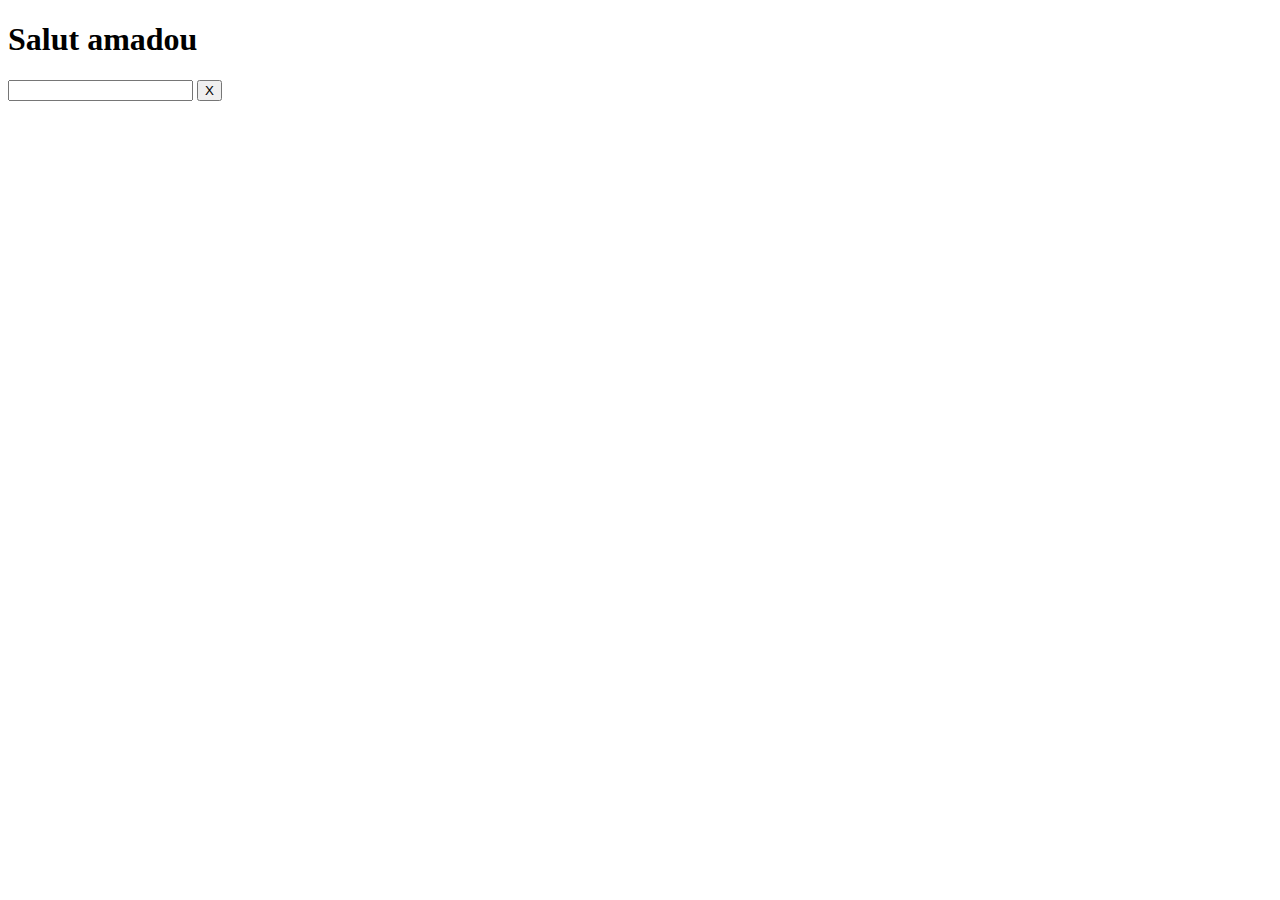
<file: index.html>
<!DOCTYPE html>
<html lang="en">
<head>
  <meta charset="UTF-8">
  <title>Document</title>
</head>
<body>
<h1>Salut amadou</h1>
<input type="text" id="input" />
<button id="reset">X</button>
<h1 id="text"></h1>
<script src="libs/Observable.js"></script>
<script src="views/View.js"></script>
<script src="controllers/AppController.js"></script>
<script src="models/Model.js"></script>
<script src="views/Compteur.js"></script>
<script src="app.js"></script>
</body>
</html>
</file>
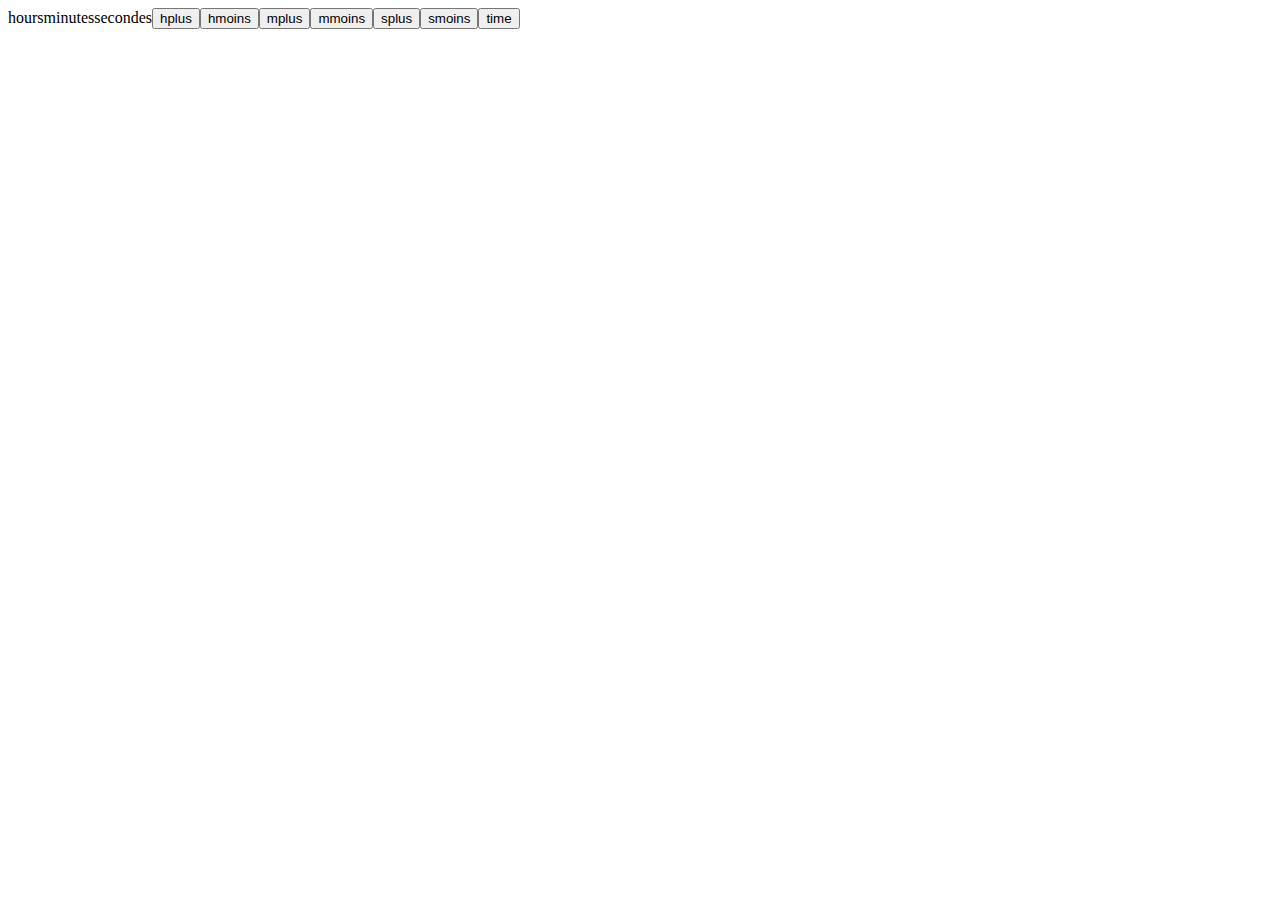
<file: 1-Horloge/index.html>
<!DOCTYPE html>
<html lang="fr">
<head>
  <meta charset="UTF-8">
  <title>Clock</title>
</head>
<body>
  

  <script src="js/libs/Observable.js"></script>
  <script src="js/views/ClockView.js"></script>
  <script src="js/models/Clock.js"></script>
  <script src="js/controllers/ClockController.js"></script>
  <script src="js/models/EventEmitter.js"></script>
  <script src="js/app.js"></script>
</body>
</html>
</file>
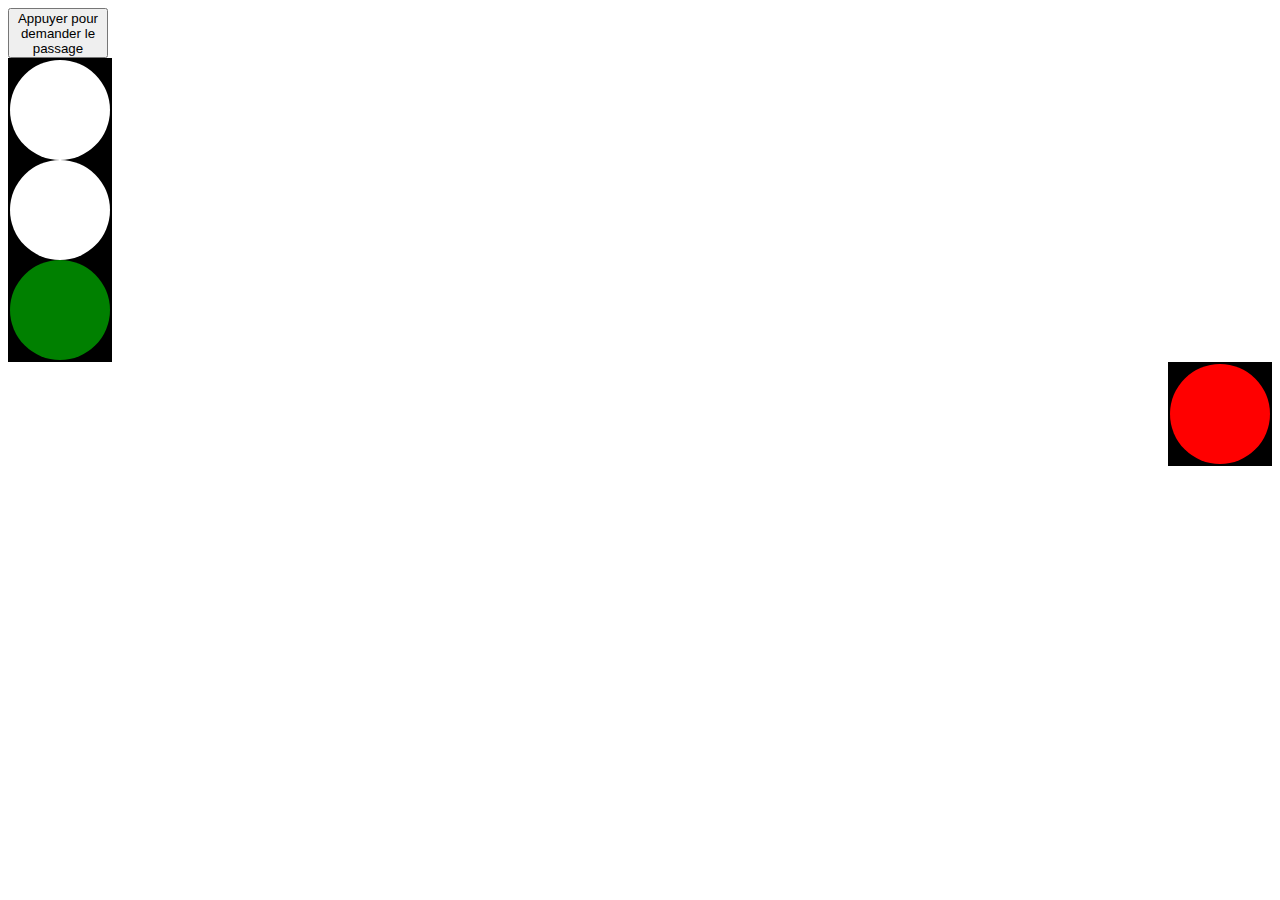
<file: 5-Saiveubiche/index.html>
<!DOCTYPE html>
<html lang="en">
<head>
    <meta charset="UTF-8">
    <title>Saiveubitche</title>
    <link href="libs/CSS/styles.css" type="text/css" rel="stylesheet">
</head>
<body>



<script src="libs/eventEmitter.js"></script>
<script src="libs/jquery-3.1.0.min.js"></script>
<script src="models/FireVoiture.js"></script>
<script src="models/FirePieton.js"></script>
<script src="controllers/FireController.js"></script>
<script src="views/FireView.js"></script>
<script src="app.js"></script>
</body>
</html>
</file>
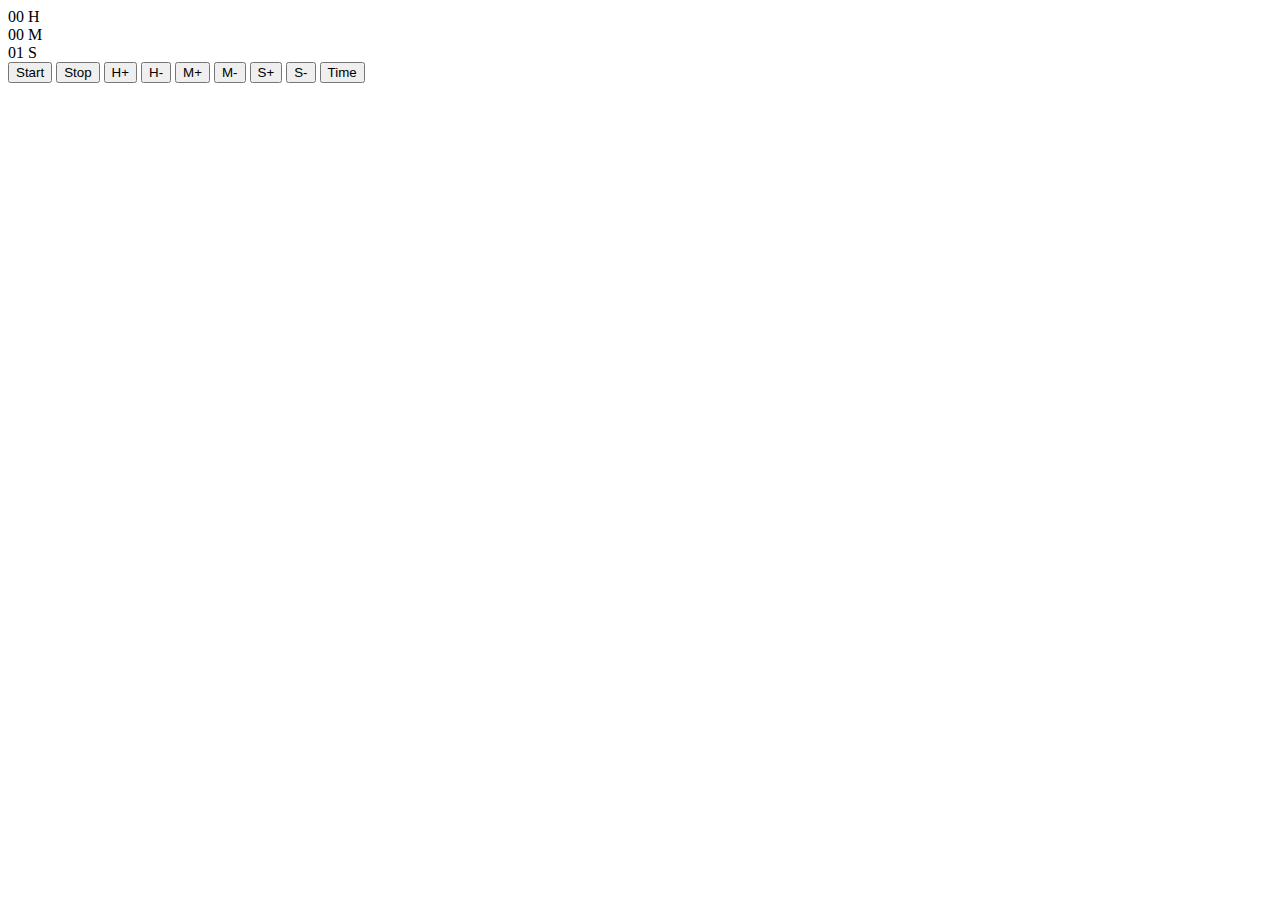
<file: Horloge/index.html>
<!DOCTYPE html>
<html lang="en">
<head>
    <meta charset="UTF-8">
    <title>Horloge</title>
</head>
<body>
<div id="horloge">
    <div id="heures">00 H</div>
    <div id="minutes">00 M</div>
    <div id="secondes">00 S</div>
</div>
    <button value="Start" id="start">Start</button>
    <button value="Stop" id="stop">Stop</button>
    <button value="H+" id="H+">H+</button>
    <button value="H-" id="H-">H-</button>
    <button value="M+" id="M+">M+</button>
    <button value="M-" id="M+">M-</button>
    <button value="S+" id="S+">S+</button>
    <button value="S-" id="S+">S-</button>
    <button value="Time" id="time">Time</button>
    <script src="EventEmitter.js"></script>
    <script src="app.js"></script>



</body>
</html>
</file>
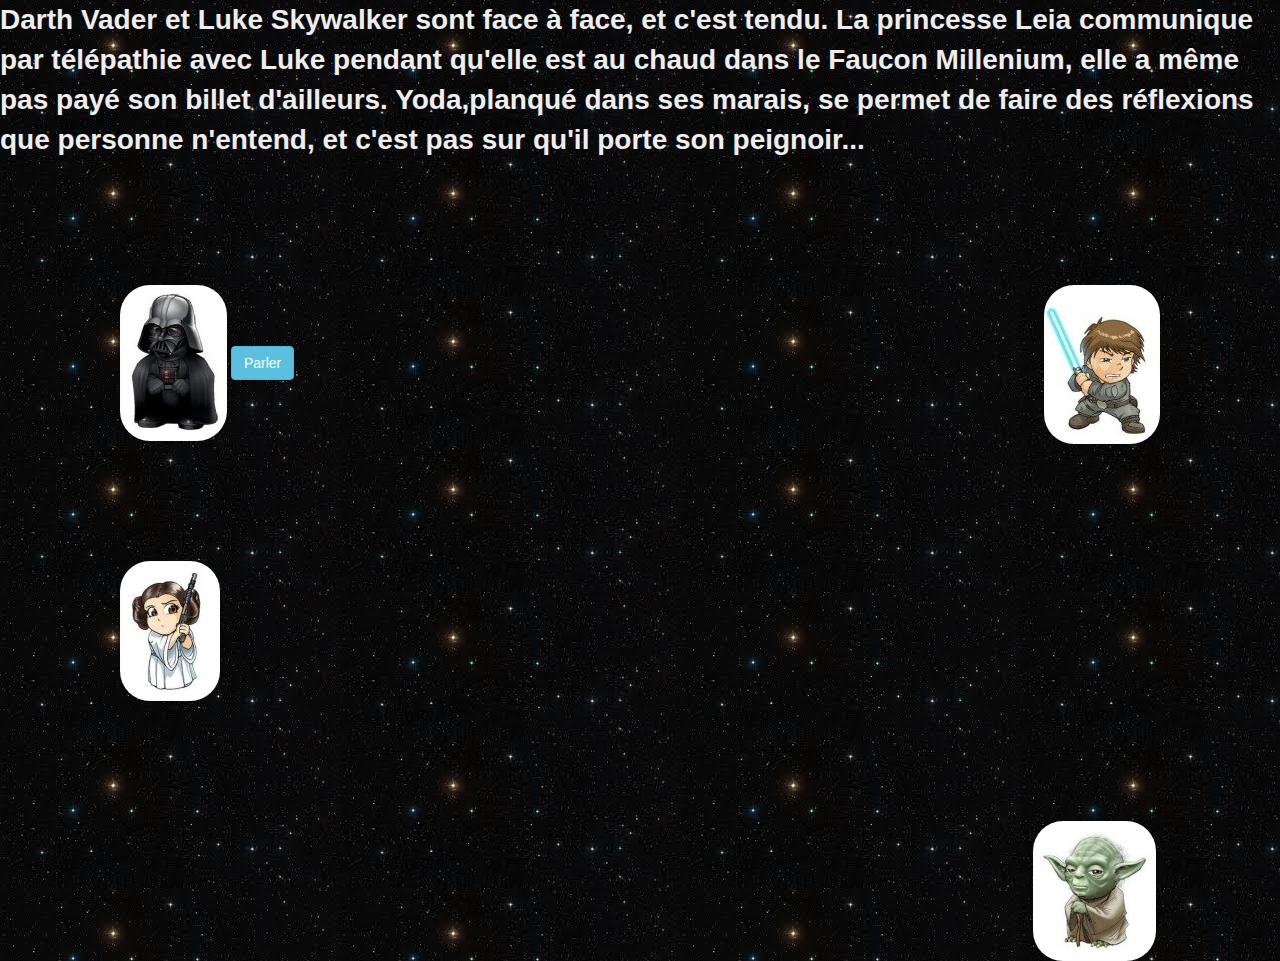
<file: StarWars/index.html>
<!DOCTYPE html>
<html lang="fr">
<head>
  <title>Observer Design Pattern Exemple </title>
  <script type="text/javascript" src="js/jquery-1.6.3.js"></script>
  <script type="text/javascript" src="js/libs/observable.js"></script>
  <script type="text/javascript" src="js/models/observer.js"></script>
  <script type="text/javascript" src="js/index.js"></script>
  <script type="text/javascript" src="js/models/darthVader.observer.js"></script>
  <script type="text/javascript" src="js/models/luke.observer.js"></script>
    <script type="text/javascript" src="js/models/leia.observer.js"></script>
    <script type="text/javascript" src="js/models/yoda.observer.js"></script>
  
  <!-- Latest compiled and minified CSS -->
<link rel="stylesheet" href="css/bootstrap.min.css" >
<link rel="stylesheet" href="css/styles.css" >  
  <meta charset="utf-8">
</head>
<body>
  <label class="dialog"> Darth Vader et Luke Skywalker sont face à face, et c'est tendu. La princesse Leia communique par télépathie avec Luke pendant qu'elle est au chaud dans le Faucon Millenium, elle a même pas payé son billet d'ailleurs.
  Yoda,planqué dans ses marais, se permet de faire des réflexions que personne n'entend, et c'est pas sur qu'il porte son peignoir...</label>
    

    <div id="luke">
        <label class="dialog"></label>
        <button class="parler lukeA btn btn-warning" style="display:none">Crier</button>
        <img src="img/luke.jpg" class="lukeImg" title="Luke Skywalker" alt="Luke Skywalker"/>
        <button class="def lukeB btn btn-warning" style="display:none">Se defendre</button>
    </div>

    <div id="darthVader"> 
          <img src="img/darthVader.jpg" class="darthVaderImg" title="Darth Vader" alt="Darth Vader"/>

          <button class="parler darthVaderA btn btn-info">Parler</button>
         
          <label class="dialog"></label>
          <button class="avancer darthVaderB btn btn-primary" style="display:none">Avancer</button>
        <button class="duel darthVaderC btn btn-primary" style="display:none">Provoquer Luke en duel</button>
    </div>
    <div id="leia">
        <img src="img/leia.jpg" class="leiaImg" title="Leia Skywalker" alt="Leia Skywalker"/>
      <button class="telepathe leia btn btn-warning" style="display:none">Intervient</button>
      <label class="dialog"></label>
    </div>

    <div id="yoda">
        <img src="img/yoda.jpg" class="yodaImg" title="Maitre Yoda" alt="Maitre Yoda"/>   
      <label class="dialog"></label>
    </div>

</body>
</html>
</file>
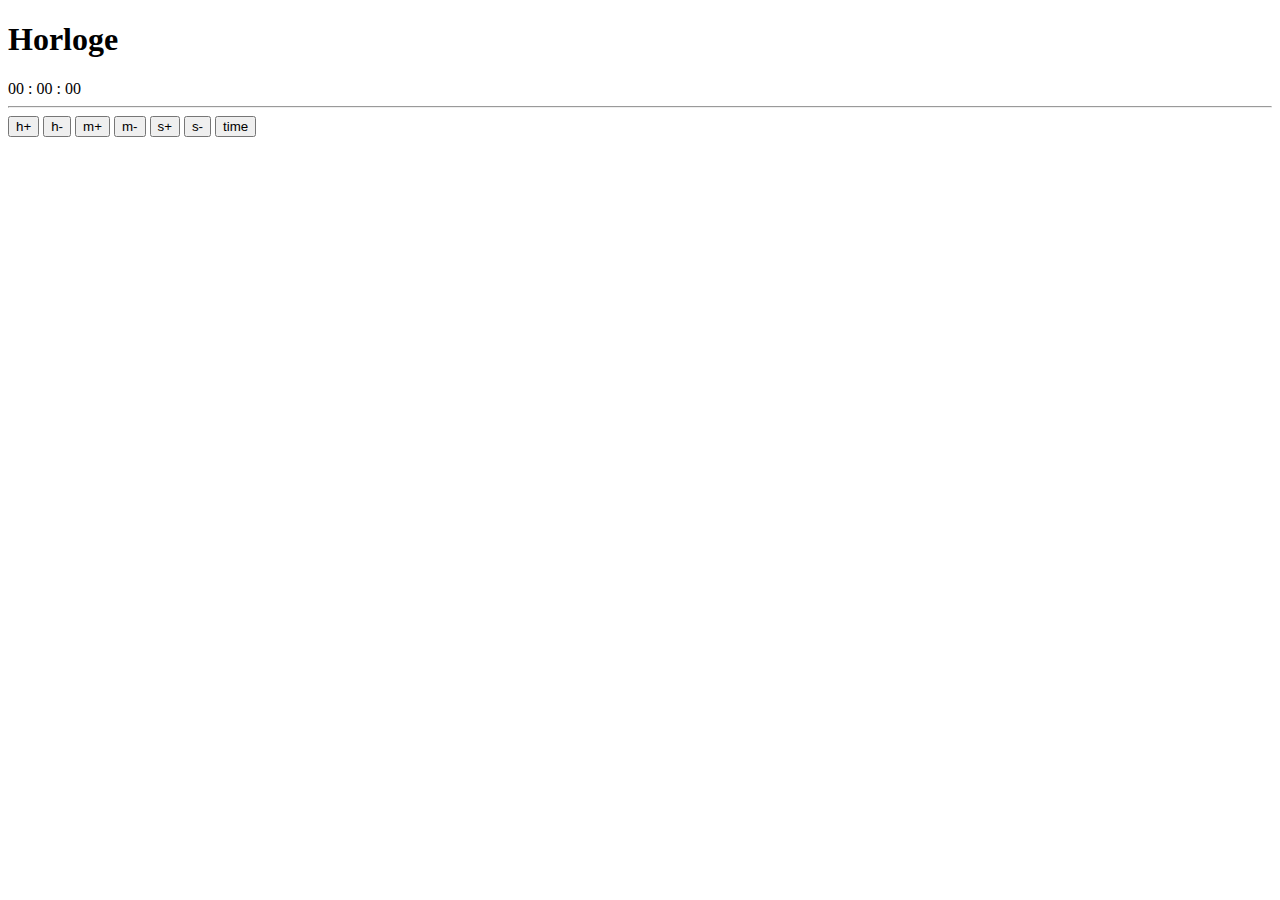
<file: 4-horloge/1-Horloge/index.html>
<!-- index.html -->
<!DOCTYPE html>
<html lang="fr">
<head>
  <meta charset="UTF-8">
  <title>Horloge</title>
</head>
<body>
  <h1>Horloge</h1>
  <span id="hours">00</span> :
  <span id="minutes">00</span> :
  <span id="seconds">00</span>
  <hr>
 
  <button id="hPlus">h+</button>
  <button id="hMinus">h-</button>
  <button id="mPlus">m+</button>
  <button id="mMinus">m-</button>
  <button id="sPlus">s+</button>
  <button id="sMinus">s-</button>
  <button id="time">time</button>
  <script src="js/app.js"></script>
</body>
</html>
</file>
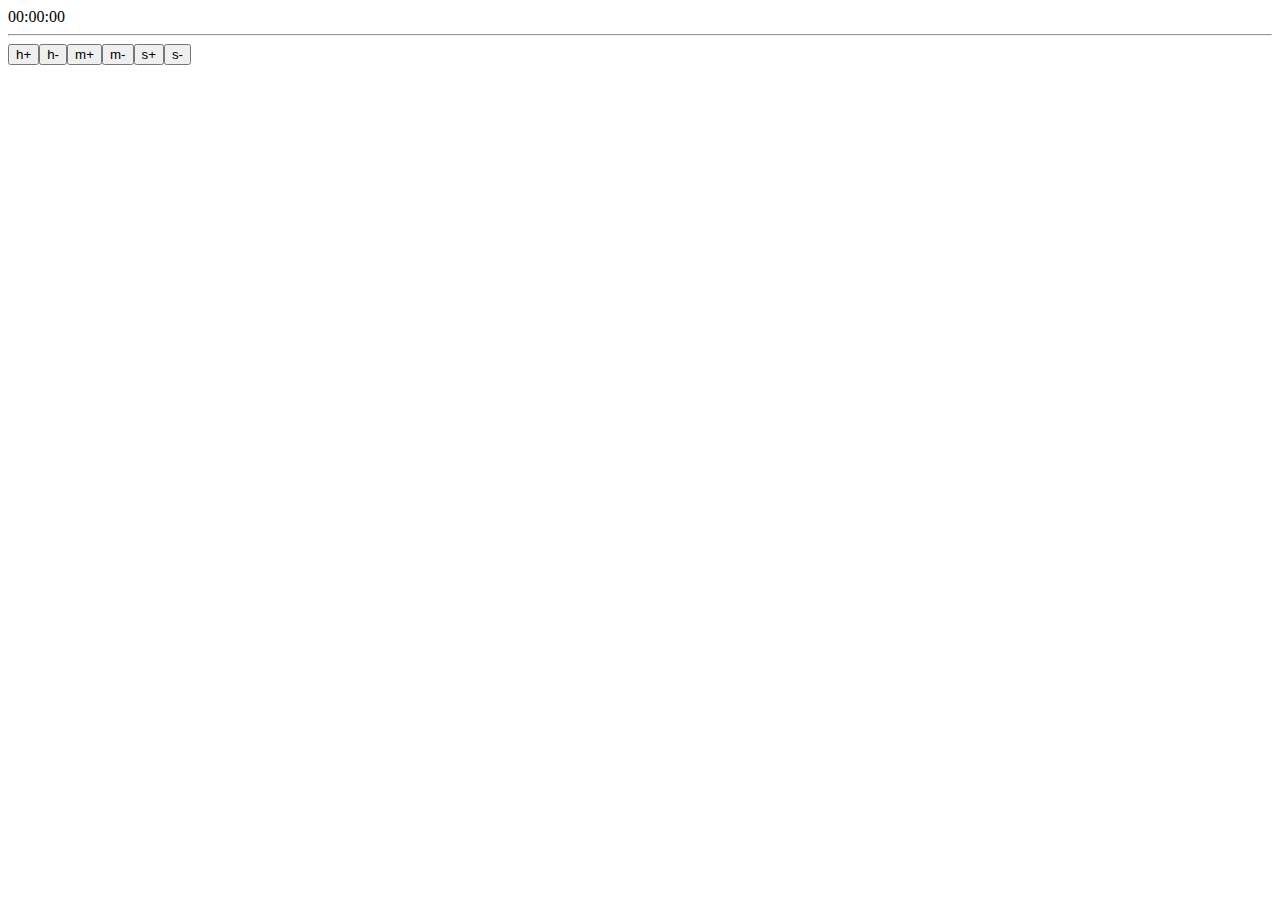
<file: 4-horloge/3-Horloge_MVC_Observable/index.html>
<!DOCTYPE html>
<html lang="fr">
<head>
  <meta charset="UTF-8">
  <title>Clock</title>
</head>
<body>
<!--/Ici les appels à tous les scripts js et à la lib JQuery/-->
<!--/On remarque que tous les composants dont on a besoin sont là : un fichier cible index.html 
une classe Observable pour respecter et appliquer le pattern Observer, un dossier Views et les vues,
un dossier Model et son fichier model, et le dossier Controller et son ficher controller.
Le fichier app.js initialise le tout/-->
  <script src="http://code.jquery.com/jquery-2.2.1.js"></script>
  <script src="js/libs/Observable.js"></script>
  <script src="js/views/ClockView.js"></script>
  <script src="js/views/NewClockView.js"></script>
  <script src="js/models/Clock.js"></script>
  <script src="js/controllers/ClockController.js"></script>
  <script src="js/app.js"></script>
</body>
</html>
</file>
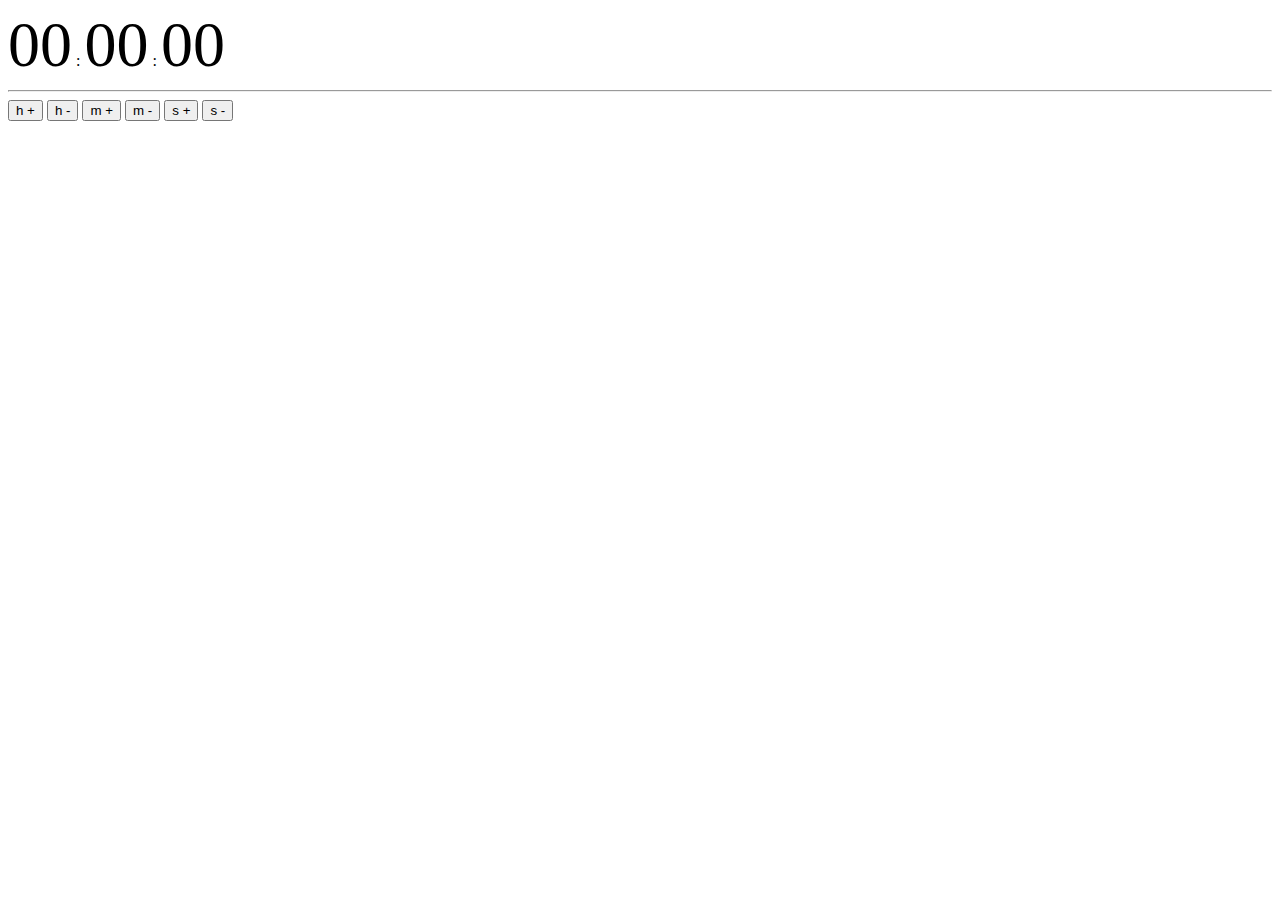
<file: 4-horloge/4-Horloge_MVC_EventEmitter/index.html>
<!DOCTYPE html>
<html lang="fr">
<head>
  <meta charset="UTF-8">
  <title>Horloge EventEmitter</title>
  <style>span{font-size: 4em;}</style>
</head>
<body>
  <div id="clock">
    <span id="hour"></span> : <span id="minute"></span> : <span id="second"></span>
    <hr>
    <button id="hPlus">h +</button>
    <button id="hMinus">h -</button>
    <button id="mPlus">m +</button>
    <button id="mMinus">m -</button>
    <button id="sPlus">s +</button>
    <button id="sMinus">s -</button>
  </div>
  <script src="lib/eventEmitter.js"></script>
  <script src="model/model.js"></script>
  <script src="controller/controller.js"></script>
  <script src="view/view.js"></script>
  <script src="app.js"></script>
</body>
</html>
</file>
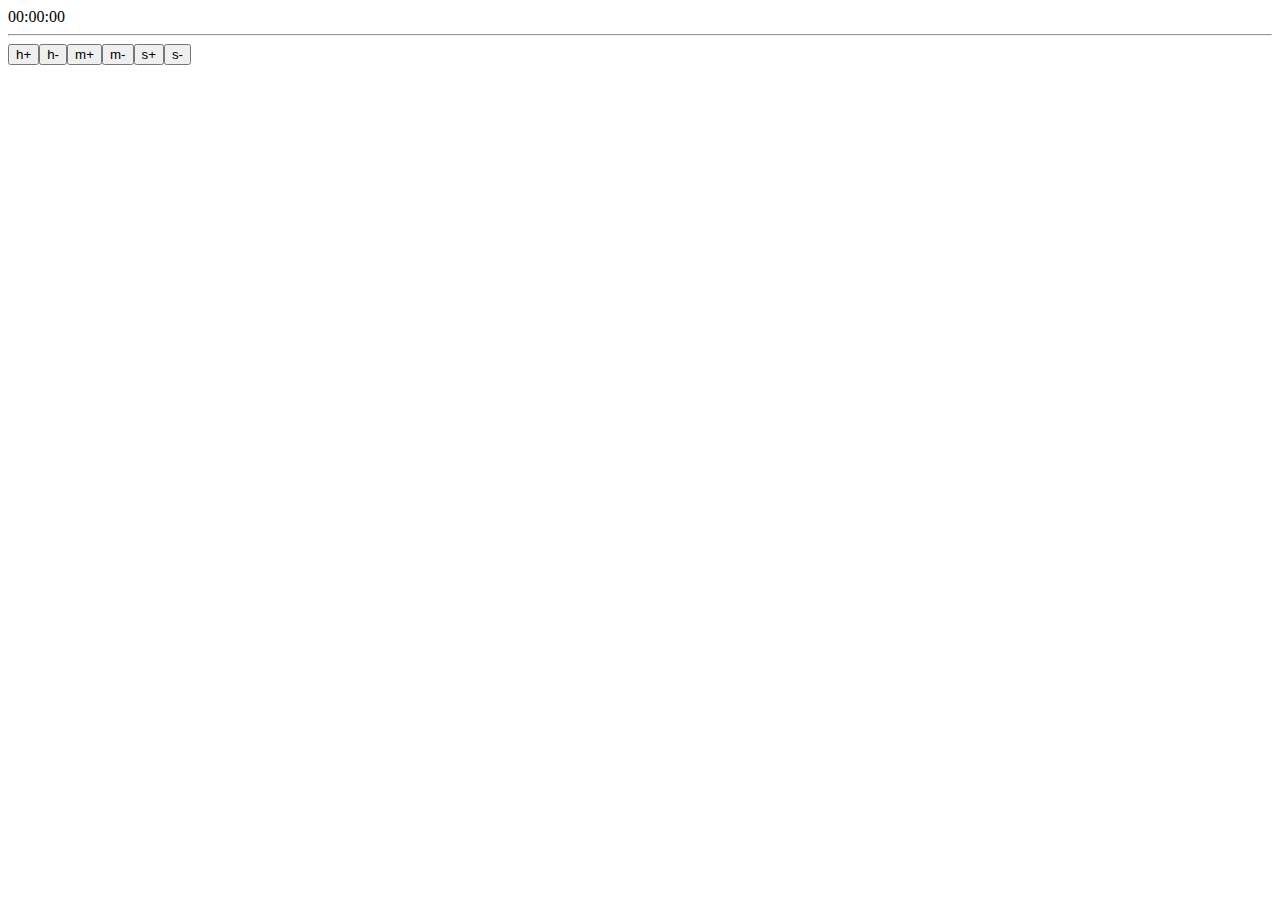
<file: 4-horloge/5-Horloge_MVC_Observable_Commentee/index.html>
<!DOCTYPE html>
<html lang="fr">
<head>
  <meta charset="UTF-8">
  <title>Clock</title>
</head>
<body>
<!--/Ici les appels à tous les scripts js et à la lib JQuery/-->
<!--/On remarque que tous les composants dont on a besoin sont là : un fichier cible index.html 
une classe Observable pour respecter et appliquer le pattern Observer, un dossier Views et les vues,
un dossier Model et son fichier model, et le dossier Controller et son ficher controller.
Le fichier app.js initialise le tout/-->
  <script src="http://code.jquery.com/jquery-2.2.1.js"></script>
  <script src="js/libs/Observable.js"></script>
  <script src="js/views/ClockView.js"></script>
  <script src="js/models/Clock.js"></script>
  <script src="js/controllers/ClockController.js"></script>
  <script src="js/app.js"></script>
</body>
</html>
</file>
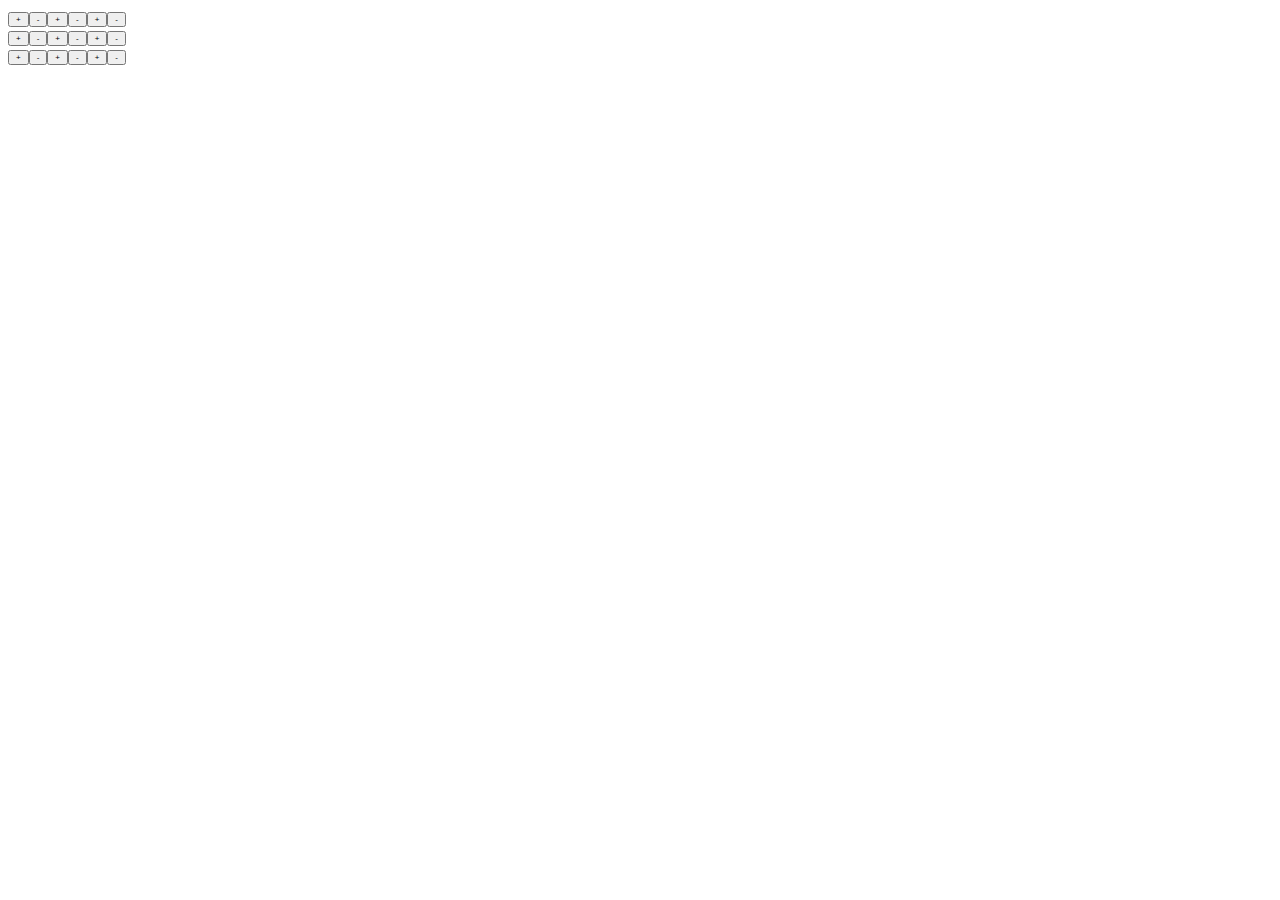
<file: 4-horloge/6-Horloge_MVC_Observable_3_horloges/index.html>
<!DOCTYPE html>
<html lang="fr">
<head>
	<meta charset="UTF-8">
	<title>Horloge</title>
	<link rel="stylesheet" type="text/css" href="css/styles.css">
</head>
<body>
	<!-- <main>
		<div class="horloge">
			<span id="hour">0</span>:<span id="minute">0</span>:<span id="second">0</span>
		</div>
		<div id="command">
			<button id="hplus">+</button>
			<button id="hminus">-</button>
			<button id="mplus">+</button>
			<button id="mminus">-</button>
			<button id="splus">+</button>
			<button id="sminus">-</button>
			<button id="toDate">D</button>
			<button id="stop">S</button>
		</div>
	</main> -->
	<script src="js/app.js"></script>
	<script src="js/libs/observable.js"></script>
	<script src="js/models/clock.js"></script>
	<script src="js/views/clockView.js"></script>
	<script src="js/controllers/clockController.js"></script>
	<script>
		imie.start();
	</script>
</body>
</html>
</file>
<file: 5-Saiveubiche/libs/CSS/styles.css>
.car
{
    width:100px;
    height:300px;
    border:2px solid black;
    background-color:black;
    z-index:1;
}
.pieton
{
    width:100px;
    height:100px;
    border:2px solid black;
    background-color:black;
    float:right;
}
.top, .mid, .bot, .piet
{
    border-radius: 50%;
    width: 100px;
    height: 100px;
    z-index: 2;
}
.red
{
    background-color:red;
}
.orange
{
    background-color:orange;
}
.green
{
    background-color:green;
}
.white
{
    background-color:white;
}
.button
{
    width:100px;
    height:50px;
    border:solid 1 px black;
}
</file>
<file: StarWars/css/styles.css>
body{
	background-image: url("../img/stars.jpg");
	
}

img{

	border-radius: 30px;

}

#luke{
	float: right;
	margin-top: 120px;
	margin-right: 120px;
	position:relative;
}

#darthVader{
	margin-top: 120px;
	margin-left: 120px;
	position:relative;
}

#leia{
	margin-top: 120px;
	margin-left: 120px;
	position:relative;
}

#yoda{
	margin-top: 120px;
	margin-right: 120px;
	float: right;
	position:relative;
}

label{
	color:#eee ;
	font-size: 2em;
}
</file>
<file: 4-horloge/6-Horloge_MVC_Observable_3_horloges/css/styles.css>
button{
	font-size: 0.5em;
}

main{
	position: absolute;
	left: calc(50% - 250px);
	top: calc(50% - 100px);
	width: 500px;
	height: 200px;
	text-align: center;
	font-size: 5em;
}
</file>
